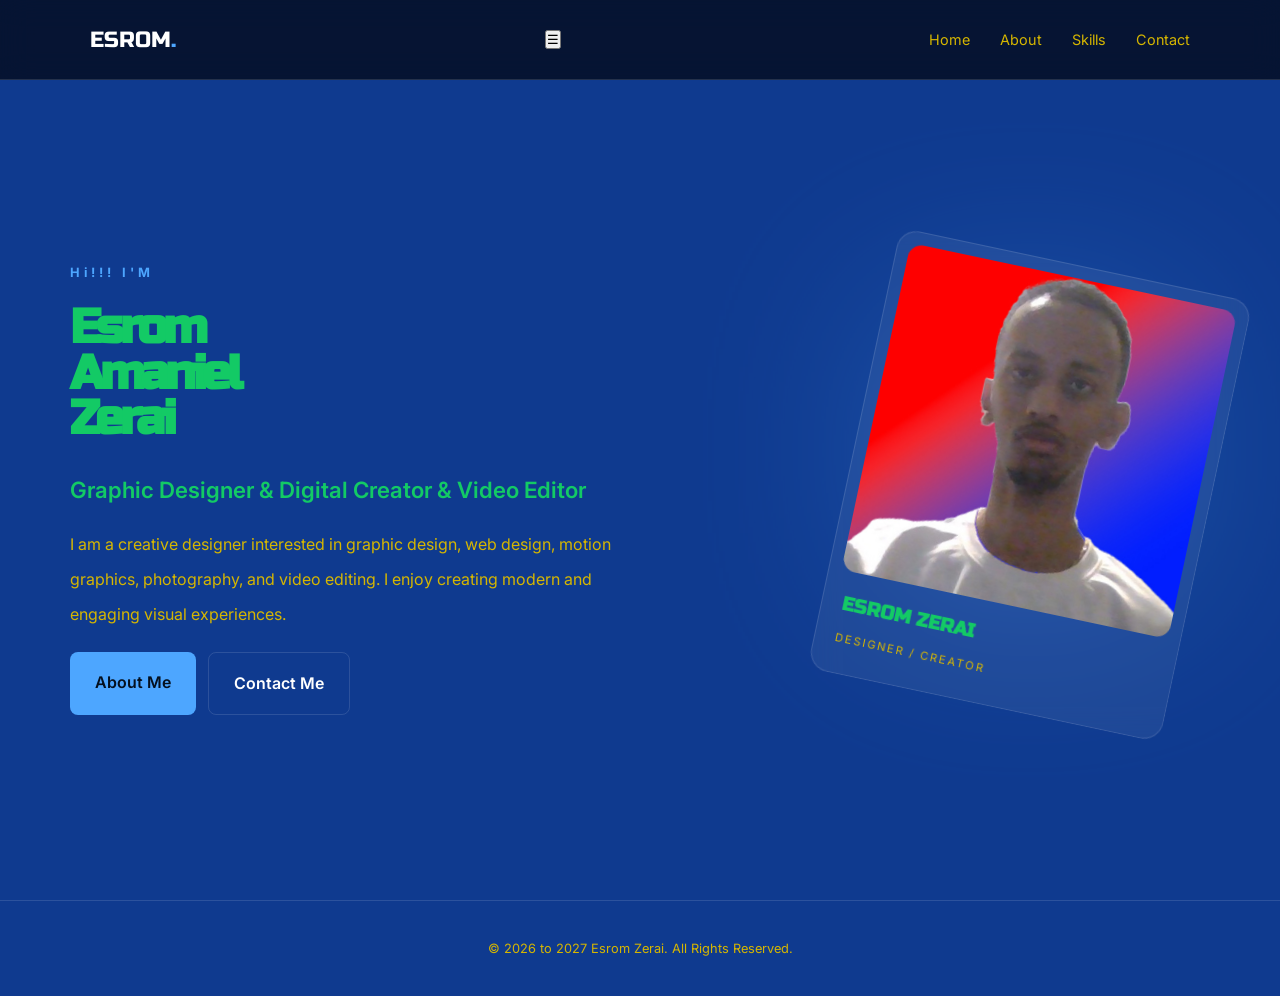
<file: index.html>
<!DOCTYPE html>
<html lang="en">

<head>
    <meta charset="UTF-8">
    <meta name="viewport" content="width=device-width, initial-scale=1.0">

    <title>Esrom | Portfolio</title>

    <!-- CSS -->
    <link rel="stylesheet" href="style.css">

    <!-- GOOGLE FONTS -->
    <link href="https://fonts.googleapis.com/css2?family=Inter:wght@400;500;600;700;800&family=Russo+One&display=swap" rel="stylesheet">
</head>

<body>

    <!-- NAVIGATION -->
    <header class="navbar">

        <a href="index.html" class="logo">
            ESROM<span>.</span>
        </a>

       <!-- HAMBURGER MENU -->
        <button
            class="menu-toggle"
            onclick="toggleMenu()"
            aria-label="Toggle navigation"
            aria-expanded="false"
            aria-controls="navLinks">

            ☰

        </button>
        
        <!-- NAVIGATION LINKS -->
        <nav class="nav-links" id="navLinks">

            <a href="index.html">Home</a>
            <a href="about.html">About</a>
            <a href="skills.html">Skills</a>
            <a href="contact.html">Contact</a>

        </nav>

    </header>


    <!-- HERO / PROFILE SECTION -->
    <section class="hero" id="home">

        <!-- INTRODUCTION -->
        <div class="hero-text">

            <p class="intro">Hi!!! I'M</p>

            <h1>Esrom</h1>
            <h1>Amaniel</h1>
            <h1>Zerai</h1>

            <h2>Graphic Designer &amp; Digital Creator &amp; Video Editor</h2>
            <p class="description">
                I am a creative designer interested in graphic design,
                web design, motion graphics, photography, and video editing.
                I enjoy creating modern and engaging visual experiences.
            </p>

            <!-- BUTTONS -->
            <div class="buttons">

                <a href="about.html" class="btn primary">
                    About Me
                </a>

                <a href="contact.html" class="btn secondary">
                    Contact Me
                </a>

            </div>

        </div>


        <!-- PROFILE PHOTO -->
        <div class="profile-area">

            <div class="blue-glow"></div>

            <div class="profile-card">

                <img
                    src="esrom profile.jpeg"
                    alt="Profile photo of Esrom Zerai"
                >

                <div class="profile-details">

                    <h3>ESROM ZERAI</h3>

                    <p>DESIGNER / CREATOR</p>

                </div>

            </div>

        </div>

    </section>


    <!-- FOOTER -->
    <footer>

        <p>
            &copy; 2026 to 2027 Esrom Zerai. All Rights Reserved.
        </p>

    </footer>
</body>
</html>
</file>
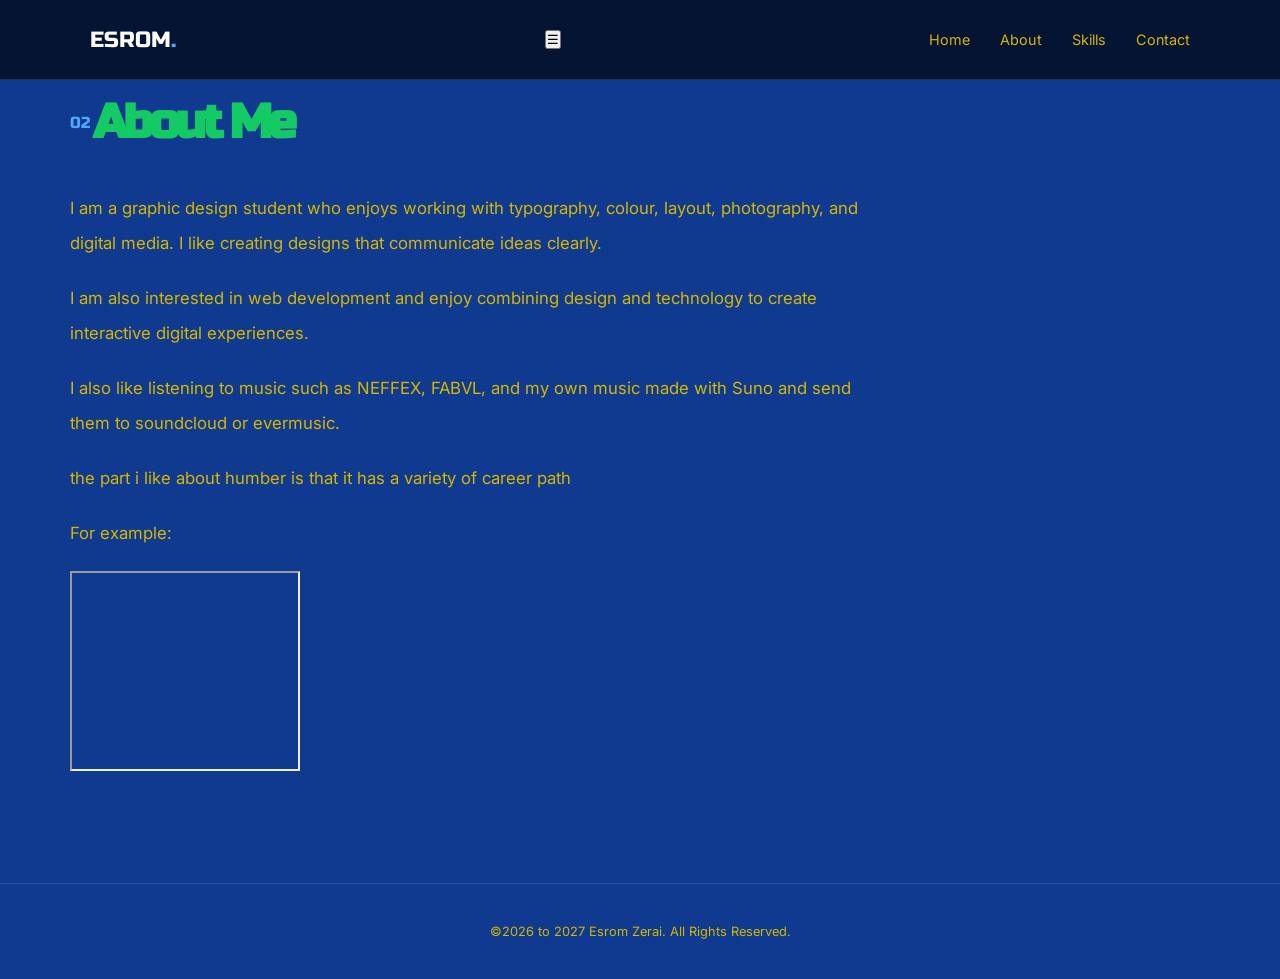
<file: about.html>
<!DOCTYPE html>
<html lang="en">

<head>
    <meta charset="UTF-8">
    <meta name="viewport" content="width=device-width, initial-scale=1.0">

    <title>Esrom | About Me</title>

    
    <link rel="stylesheet" href="style.css">

    
    <link href="https://fonts.googleapis.com/css2?family=Inter:wght@400;500;600;700;800&family=Russo+One&display=swap" rel="stylesheet">

</head>

<body>

    <!-- NAVIGATION -->
    <header class="navbar">

        <a href="index.html" class="logo">
            ESROM<span>.</span>
        </a>

       <!-- HAMBURGER MENU -->
        <button
            class="menu-toggle"
            onclick="toggleMenu()"
            aria-label="Toggle navigation"
            aria-expanded="false"
            aria-controls="navLinks">

            ☰

        </button>

        <!-- NAVIGATION LINKS -->
        <nav class="nav-links" id="navLinks">

            <a href="index.html">Home</a>
            <a href="about.html">About</a>
            <a href="skills.html">Skills</a>
            <a href="contact.html">Contact</a>

        </nav>

    </header>


    <!-- ABOUT SECTION -->
    <section class="section" id="about">

        <!-- SECTION HEADING -->
        <div class="section-heading">

            <span>02</span>

            <h1>About Me</h1>

        </div>


        <!-- ABOUT TEXT -->
        <div class="about-text">

            <p>
                I am a graphic design student who enjoys working with
                typography, colour, layout, photography, and digital media.
                I like creating designs that communicate ideas clearly.
            </p>

            <p>
                I am also interested in web development and enjoy combining
                design and technology to create interactive digital experiences.
            </p>

            <p>
                I also like listening to music such as NEFFEX, FABVL,
                and my own music made with Suno and send them to soundcloud or evermusic.
            </p>
            <P>the part i like about humber is that it has a variety of career path</P>
            <p>For example:</p>

        </div>


        <!-- MUSIC VIDEO -->
        <div class="music-video">

            <iframe
                width="230"
                height="200"
                src="https://www.youtube.com/embed/24C8r8JupYY"
                title="My Music"
                allow="accelerometer; autoplay; clipboard-write; encrypted-media; gyroscope; picture-in-picture; web-share"
                referrerpolicy="strict-origin-when-cross-origin"
                allowfullscreen>
            </iframe>

        </div>


    </section>


    <!-- FOOTER -->
    <footer>

        <p>
           &copy;2026 to 2027 Esrom Zerai. All Rights Reserved.
        </p>

    </footer>

</body>
</html>
</file>
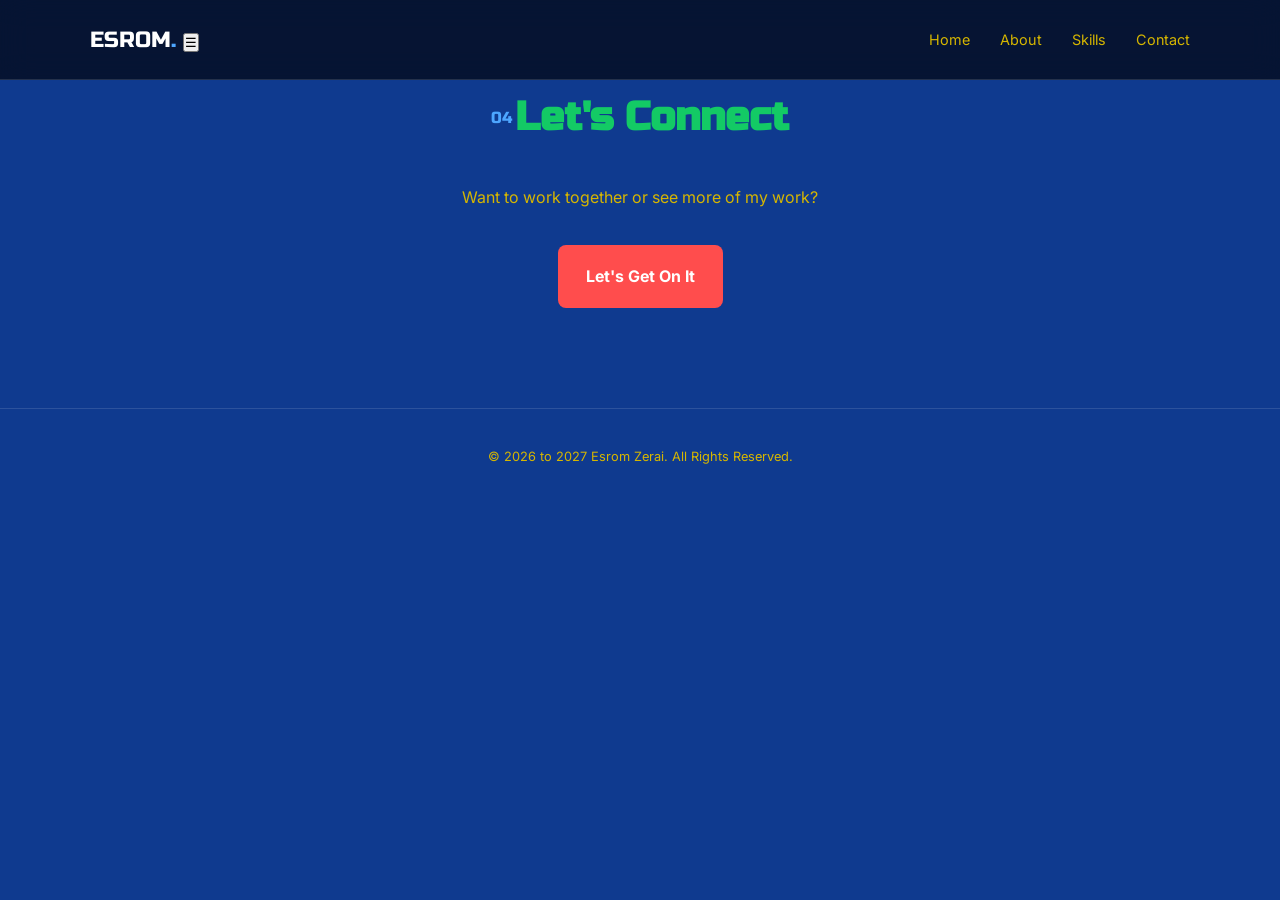
<file: contact.html>
<!DOCTYPE html>
<html lang="en">

<head>
    <meta charset="UTF-8">
    <meta name="viewport" content="width=device-width, initial-scale=1.0">

    <title>Esrom | Contact</title>

    <!-- CSS -->
    <link rel="stylesheet" href="style.css">

    <!-- GOOGLE FONTS -->
    <link href="https://fonts.googleapis.com/css2?family=Inter:wght@400;500;600;700;800&family=Russo+One&display=swap" rel="stylesheet">

</head>

<body>

    <!-- NAVIGATION -->
    <header class="navbar">

        <!-- LOGO -->
        <a href="index.html" class="logo">
           ESROM<span>.</span>


        <!-- HAMBURGER MENU -->
        <button
            type="button"
            class="menu-toggle"
            onclick="toggleMenu()"
            aria-label="Toggle navigation"
            aria-expanded="false"
            aria-controls="navLinks">

            ☰</button>
        </a>

        <!-- NAVIGATION LINKS -->
        <nav class="nav-links" id="navLinks">

            <a href="index.html">Home</a>
            <a href="about.html">About</a>
            <a href="skills.html">Skills</a>
            <a href="contact.html">Contact</a>

        </nav>

    </header>


    <!-- CONTACT SECTION -->
    <section class="section contact" id="contact">

        <!-- SECTION HEADING -->
        <div class="section-heading">

            <span>04</span>

            <h2>Let's Connect</h2>

        </div>


        <!-- CONTACT DESCRIPTION -->
        <p>
            Want to work together or see more of my work?
        </p>


        <!-- GMAIL BUTTON -->
        <a
            href="https://mail.google.com/mail/?view=cm&fs=1&to=esrom254@gmail.com"
            class="contact-button"
            target="_blank"
            rel="noopener noreferrer">

            Let's Get On It

        </a>

    </section>


    <!-- FOOTER -->
    <footer>

        <p>
            &copy; 2026 to 2027 Esrom Zerai. All Rights Reserved.
        </p>

    </footer>

</body>
</html>
</file>
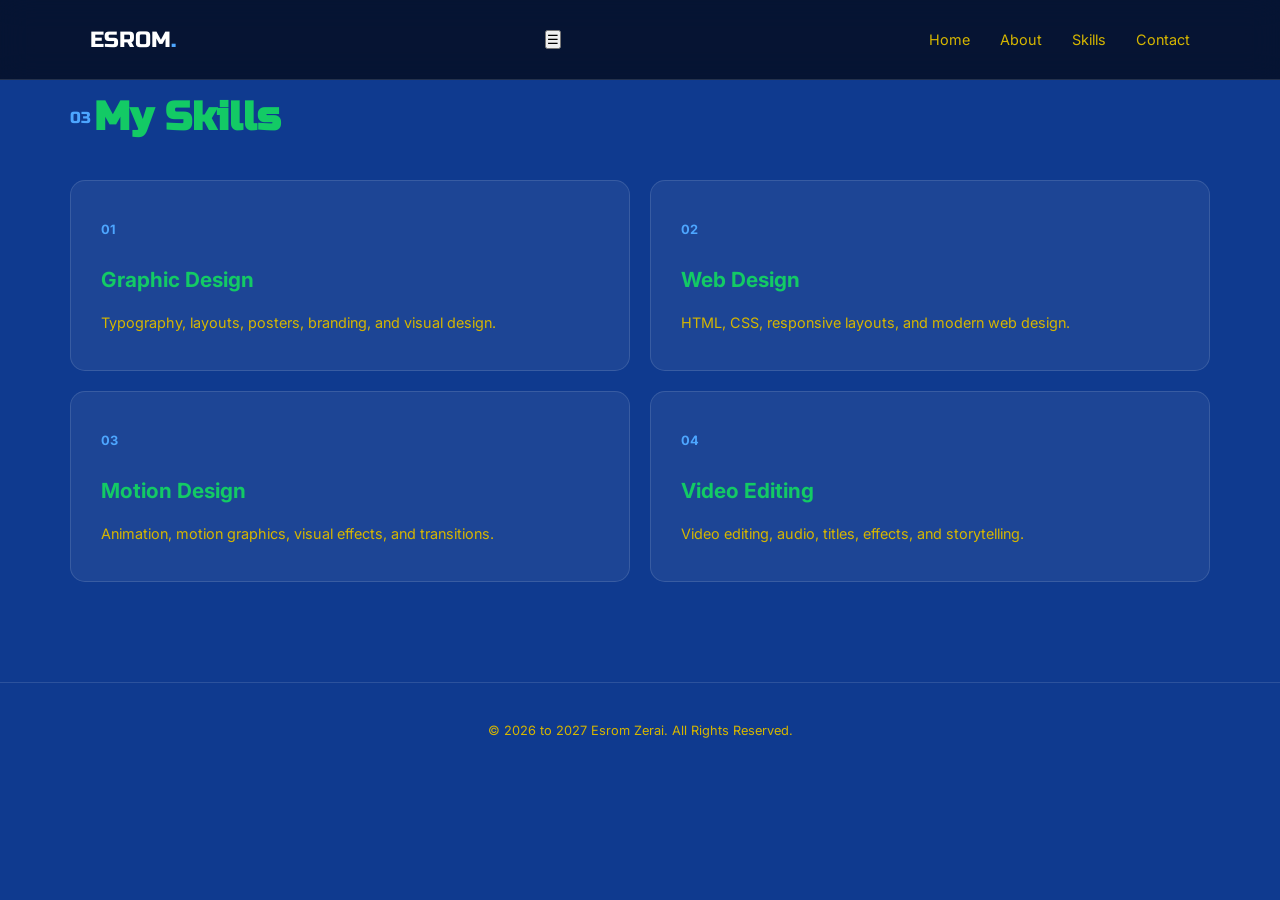
<file: skills.html>
<!DOCTYPE html>
<html lang="en">

<head>
    <meta charset="UTF-8">
    <meta name="viewport" content="width=device-width, initial-scale=1.0">

    <title>Esrom | My Skills</title>

    <!-- CSS -->
    <link rel="stylesheet" href="style.css">

    <!-- GOOGLE FONTS -->
    <link href="https://fonts.googleapis.com/css2?family=Inter:wght@400;500;600;700;800&family=Russo+One&display=swap" rel="stylesheet">

</head>

<body>

    <!-- NAVIGATION -->
    <header class="navbar">

        <a href="index.html" class="logo">
            ESROM<span>.</span>
        </a>

        <!-- HAMBURGER MENU -->
        <button
            class="menu-toggle"
            onclick="toggleMenu()"
            aria-label="Toggle navigation"
            aria-expanded="false"
            aria-controls="navLinks">
            ☰
        </button>

        <!-- NAVIGATION LINKS -->
        <nav class="nav-links" id="navLinks">

            <a href="index.html">Home</a>
            <a href="about.html">About</a>
            <a href="skills.html">Skills</a>
            <a href="contact.html">Contact</a>

        </nav>

    </header>


    <!-- SKILLS SECTION -->
    <section class="section" id="skills">

        <!-- SECTION HEADING -->
        <div class="section-heading">

            <span>03</span>

            <h2>My Skills</h2>

        </div>


        <!-- SKILL CARDS -->
        <div class="skills">

            <!-- GRAPHIC DESIGN -->
            <div class="skill-card">

                <span>01</span>

                <h3>Graphic Design</h3>

                <p>
                    Typography, layouts, posters, branding, and visual design.
                </p>

            </div>


            <!-- WEB DESIGN -->
            <div class="skill-card">

                <span>02</span>

                <h3>Web Design</h3>

                <p>
                    HTML, CSS, responsive layouts, and modern web design.
                </p>

            </div>


            <!-- MOTION DESIGN -->
            <div class="skill-card">

                <span>03</span>

                <h3>Motion Design</h3>

                <p>
                    Animation, motion graphics, visual effects, and transitions.
                </p>

            </div>


            <!-- VIDEO EDITING -->
            <div class="skill-card">

                <span>04</span>

                <h3>Video Editing</h3>

                <p>
                    Video editing, audio, titles, effects, and storytelling.
                </p>

            </div>

        </div>

    </section>


    <!-- FOOTER -->
    <footer>

        <p>
            &copy; 2026 to 2027 Esrom Zerai. All Rights Reserved.
        </p>

    </footer>

</body>
</html>
</file>
<file: style.css>
/* =========================
   VARIABLES
========================= */

:root {
    --background: #0f3a8f;
    --background-light: #023691;

    --card: rgba(255, 255, 255, 0.06);
    --border: rgba(255, 255, 255, 0.12);

    --text: #13ca65;
    --muted: #d6b600;

    --blue: #4da6ff;
    --red: #ff4d4d;
}


/* =========================
   RESET
========================= */

* {
    margin: 0;
    padding: 0;
    box-sizing: border-box;
}

html {
    scroll-behavior: smooth;
}

body {
    background: var(--background);
    color: var(--text);
    font-family: "Inter", sans-serif;
    line-height: 35px;
}


/* =========================
   NAVIGATION
========================= */

.navbar {
    position: fixed;

    top: 0;
    left: 0;

    width: 100%;

    padding: 22px 7%;

    display: flex;
    justify-content: space-between;
    align-items: center;

    background: rgba(4, 12, 28, 0.8);

    backdrop-filter: blur(15px);

    border-bottom: 1px solid var(--border);

    z-index: 1000;
}

.logo {
    font-family: "Russo One", sans-serif;

    color: white;

    font-size: 1.4rem;

    text-decoration: none;
}

.logo span {
    color: var(--blue);
}

.navbar nav {
    display: flex;
    gap: 30px;
}

.navbar nav a {
    color: var(--muted);

    text-decoration: none;

    font-size: 0.9rem;

    transition: 0.3s;
}

.navbar nav a:hover {
    color: var(--blue);
}


/* =========================
   HERO
========================= */

.hero {
    min-height: 100vh;

    max-width: 1200px;

    margin: auto;

    padding: 150px 30px 80px;

    display: flex;

    justify-content: space-between;

    align-items: center;

    gap: 80px;
}

.hero-text {
    max-width: 650px;
}

.intro {
    color: var(--blue);

    font-size: 0.8rem;

    font-weight: 700;

    letter-spacing: 4px;

    margin-bottom: 15px;
}

h1 {
    font-family: "Russo One", sans-serif;

    font-size: clamp(3rem, 1vw, 9rem);

    line-height: 0.95;

    letter-spacing: -4px;

}

h1 span {
    display: block;

    color: transparent;

    -webkit-text-stroke: 2px var(--blue);
    
}

.hero h2 {
    margin-top: 30px;

    font-size: 1.4rem;

    font-weight: 600;
}

.description {
    color: var(--muted);

    max-width: 570px;

    margin-top: 20px;
}


/* =========================
   BUTTONS
========================= */

.buttons {
    display: flex;
    gap: 12px;
    margin-top: 20px;
}

.btn {
    padding: 13px 25px;

    border-radius: 8px;

    text-decoration: none;

    font-weight: 600;

    transition: 0.3s;
}

.primary {
    background: var(--blue);

    color: #04101f;
}

.primary:hover {
    transform: translateY(-3px);
}

.secondary {
    border: 1px solid var(--border);

    color: white;
}

.secondary:hover {
    border-color: var(--blue);

    color: var(--blue);
}


/* =========================
   PROFILE PHOTO
========================= */

.profile-area {
    width: 360px;

    position: relative;

    flex-shrink: 0;
}

.blue-glow {
    position: absolute;

    width: 300px;
    height: 300px;

    background: var(--blue);

    filter: blur(100px);

    opacity: 0.25;

    top: 40px;
    left: 30px;
}

.profile-card {
    position: relative;

    padding: 12px;

    background: var(--card);

    border: 1px solid var(--border);

    border-radius: 20px;

    backdrop-filter: blur(15px);

    transform: rotate(12deg);

    transition: 1.5s;
}

.profile-card:hover {
    transform: rotate(0deg) translateY(-10px);
}

.profile-card img {
    width: 100%;

    aspect-ratio: 1 / 1;

    object-fit: cover;

    display: block;

    border-radius: 14px;
}

.profile-details {
    padding: 15px 8px 5px;
}

.profile-details h3 {
    font-family: "Russo One", sans-serif;

    font-size: 1.2rem;
}

.profile-details p {
    color: var(--muted);

    font-size: 0.7rem;

    letter-spacing: 2px;
}


/* =========================
   SECTIONS
========================= */

.section {
    max-width: 1200px;

    margin: auto;

    padding: 100px 30px;
}

.section-heading {
    display: flex;

    align-items: center;

    gap: 3px;

    margin-bottom: 45px;
}

.section-heading span {
    color: var(--blue);

    font-family: "Russo One", sans-serif;
}

.section-heading h2 {
    font-family: "Russo One", sans-serif;

    font-size: 2.5rem;
}


/* =========================
   ABOUT
========================= */

.about-text {
    max-width: 800px;
}

.about-text p {
    color: var(--muted);

    margin-bottom: 20px;

    font-size: 1.05rem;
}


/* =========================
   SKILLS
========================= */

.skills {
    display: grid;

    grid-template-columns: repeat(2, 1fr);

    gap: 20px;
}

.skill-card {
    padding: 30px;

    background: var(--card);

    border: 1px solid var(--border);

    border-radius: 15px;

    transition: 0.3s;
}

.skill-card:hover {
    transform: translateY(-5px);

    border-color: var(--blue);
}

.skill-card > span {
    color: var(--blue);

    font-weight: 700;

    font-size: 0.8rem;
}

.skill-card h3 {
    margin-top: 15px;

    font-size: 1.3rem;
}

.skill-card p {
    color: var(--muted);

    margin-top: 8px;

    font-size: 0.9rem;
}


/* =========================
   CONTACT
========================= */

.contact {
    text-align: center;
}

.contact .section-heading {
    justify-content: center;
}

.contact > p {
    color: var(--muted);

    margin-bottom: 30px;
}

.contact-button {
    display: inline-block;

    padding: 14px 28px;

    background: var(--red);

    color: white;

    border-radius: 8px;

    text-decoration: none;

    font-weight: 700;

    transition: 0.3s;
}

.contact-button:hover {
    transform: translateY(-3px);
}



/* =========================
   FOOTER
========================= */

footer {
    padding: 30px;

    text-align: center;

    border-top: 1px solid var(--border);

    color: var(--muted);

    font-size: 0.8rem;
}


/* =========================
   TABLET
========================= */

@media (max-width: 850px) {

    .hero {
        flex-direction: column;

        align-items: flex-start;

        padding-top: 140px;
    }

    .profile-area {
        width: 320px;

        align-self: center;
    }

    .skills {
        grid-template-columns: 1fr;
    }
}


/* =========================
   MOBILE
========================= */

@media (max-width: 550px) {

    .navbar {
        padding: 20px;
    }

    .navbar nav {
        display: none;
    }

    .hero {
        padding-left: 20px;
        padding-right: 20px;
    }

    .section {
        padding-left: 20px;
        padding-right: 20px;
    }

    h1 {
        font-size: 3.8rem;
    }

    .hero h2 {
        font-size: 1.1rem;
    }

    .buttons {
        flex-direction: column;
    }

    .btn {
        text-align: center;
    }

    .profile-area {
        width: 280px;
    }
}

/* NAVIGATION */

.navbar {
    display: flex;
    justify-content: space-between;
    align-items: center;
}

/* NAV LINKS */

.nav-links {
    display: flex;
    gap: 25px;
}

/* HAMBURGER BUTTON */
#menuToggle input {
    position: absolute left;
    width: 40px;
    cursor: pointer;
    opacity: 0;
    z-index: 2;
    -webkit-touch-callout: none;
}

/* MOBILE RESPONSIVE */

@media (max-width: 550px) {

    .navbar nav {
        display: none;
    }

    .nav-links {
        display: none;
        flex-direction: column;
        position: absolute;
        top: 70px;
        right: 20px;
        background: #06183d;
        padding: 20px;
        border-radius: 10px;
        gap: 20px;
    }

    .nav-links.active {
        display: flex;
    }

}
</file>
